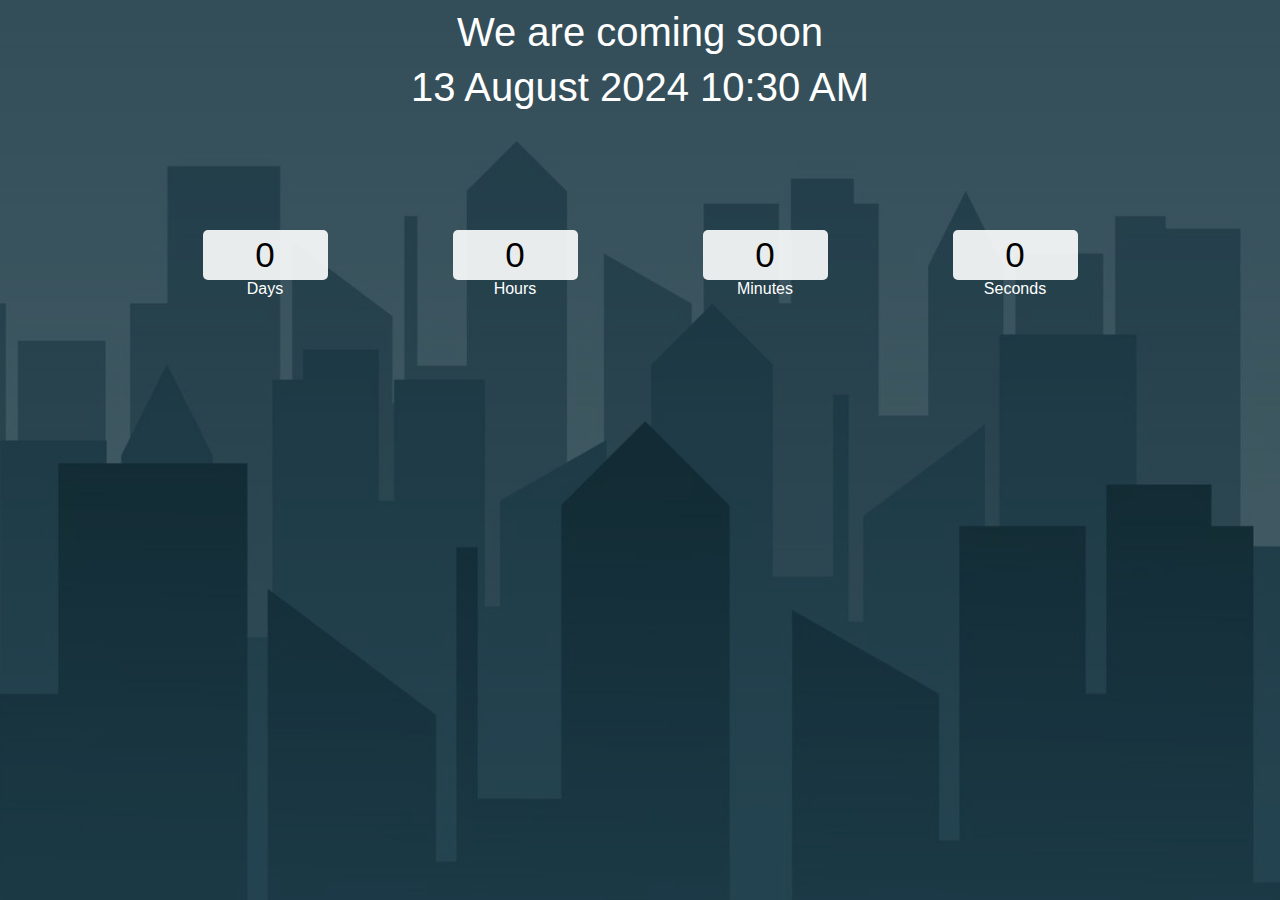
<file: COUNTDOWN/index.html>
<!DOCTYPE html>
<html lang="en">

<head>
    <meta charset="UTF-8">
    <meta name="viewport" content="width=device-width, initial-scale=1.0">
    <title>COUNTDOWN </title>
    <link rel="stylesheet" href="./style.css">
</head>

<body>
    <div class="main">
        <div class="overlay">
            <div class="title">We are coming soon</div>
            <div class="title" id="end-date">8 AUGUST 2024 10:00AM</div>
            <div class="column">
                <div>
                    <input type="text" readonly value="0">
                    <br>
                    <label for="">Days</label>
                </div>
                <div>
                    <input type="text" readonly value="0">
                    <br>
                    <label for="">Hours</label>
                </div>
                <div>
                    <input type="text" readonly value="0">
                    <br>
                    <label for="">Minutes</label>
                </div>
                <div>
                    <input type="text" readonly value="0">
                    <br>
                    <label for="">Seconds</label>
                </div>
            </div>
        </div>
    </div>




    <script src="./app.js"></script>
</body>

</html>
</file>
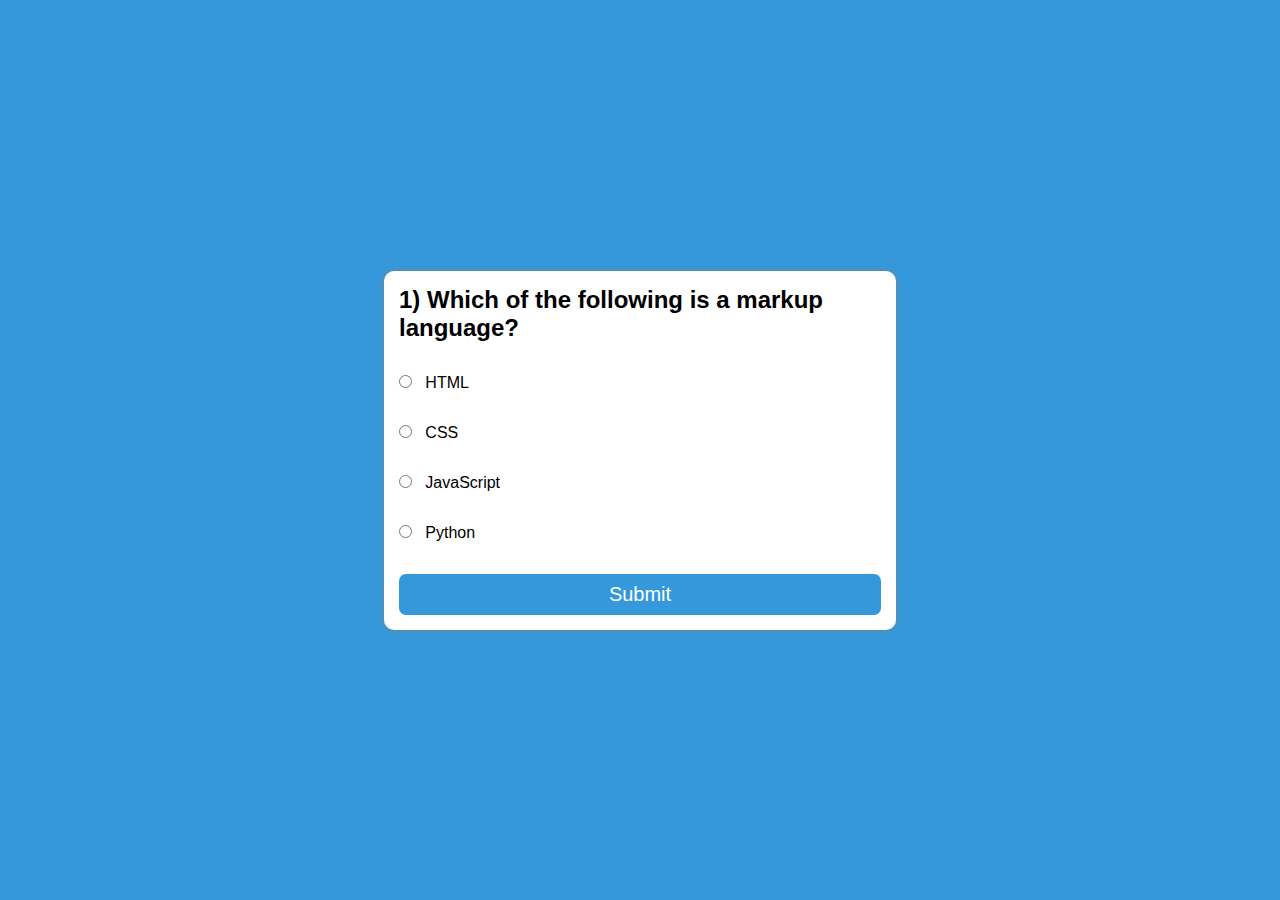
<file: Quiz Appp/index.html>
<!DOCTYPE html>
<html lang="en">

<head>
    <meta charset="UTF-8">
    <meta name="viewport" content="width=device-width, initial-scale=1.0">
    <title>Quiz App</title>
    <link rel="stylesheet" href="./style.css">
</head>

<body>
    <div class="main">
        <div id="box">
            <h2 id="quesbox"> 1) This is the Dummy Question</h2>
            <div class="row">
                <input class="options" id="option1" type="radio" value="a" name="option"> &nbsp;
                <label for="option1" for=""> Option 1</label>
            </div>
            <div class="row">
                <input class="options" id="option2" type="radio" value="b" name="option"> &nbsp;
                <label for="option2" for=""> Option 2</label>
            </div>
            <div class="row">
                <input class="options" id="option3" type="radio" value="c" name="option"> &nbsp;
                <label for="option3" for=""> Option 3</label>
            </div>
            <div class="row">
                <input class="options" id="option4" type="radio" value="d" name="option"> &nbsp;
                <label for="option4" for=""> Option 4</label>
            </div>
            <button class="btn" onclick="submitQuiz()"> Submit</button>
        </div>
    </div>



    <script src="./app.js"></script>
</body>

</html>
</file>
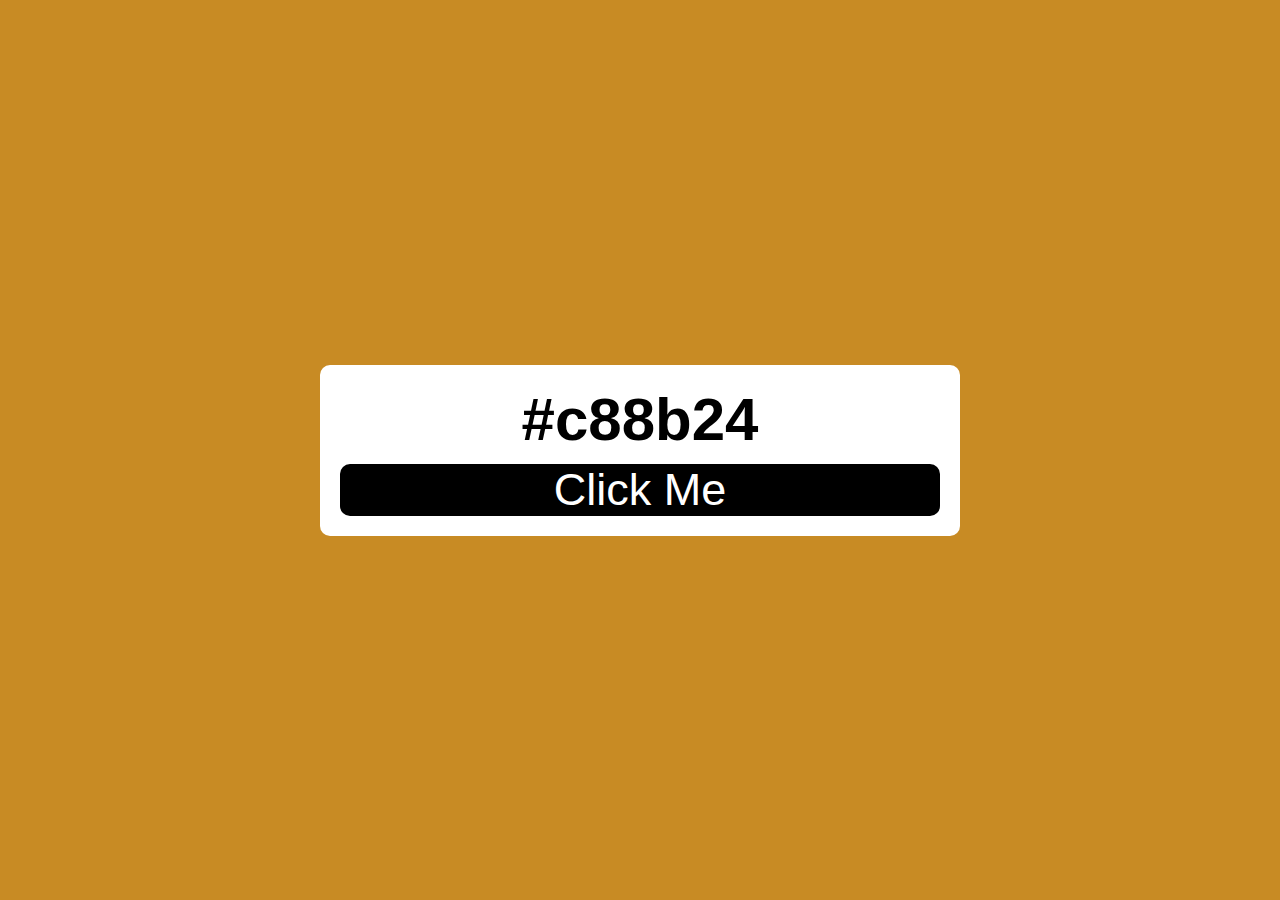
<file: Random-color/index.html>
<!DOCTYPE html>
<html lang="en">
<head>
    <meta charset="UTF-8">
    <meta name="viewport" content="width=device-width, initial-scale=1.0">
    <title>Rendom Color Generator</title>
    <link rel="stylesheet" href="./style.css">
</head>
<body>

    <div class="main">
        <div class="container">
            <h2 id="color-code">#ffff</h2>
            <button id="btn">Click Me</button>
        </div>
    </div>

    <script src="./app.js">

    </script>
</body>
</html>
</file>
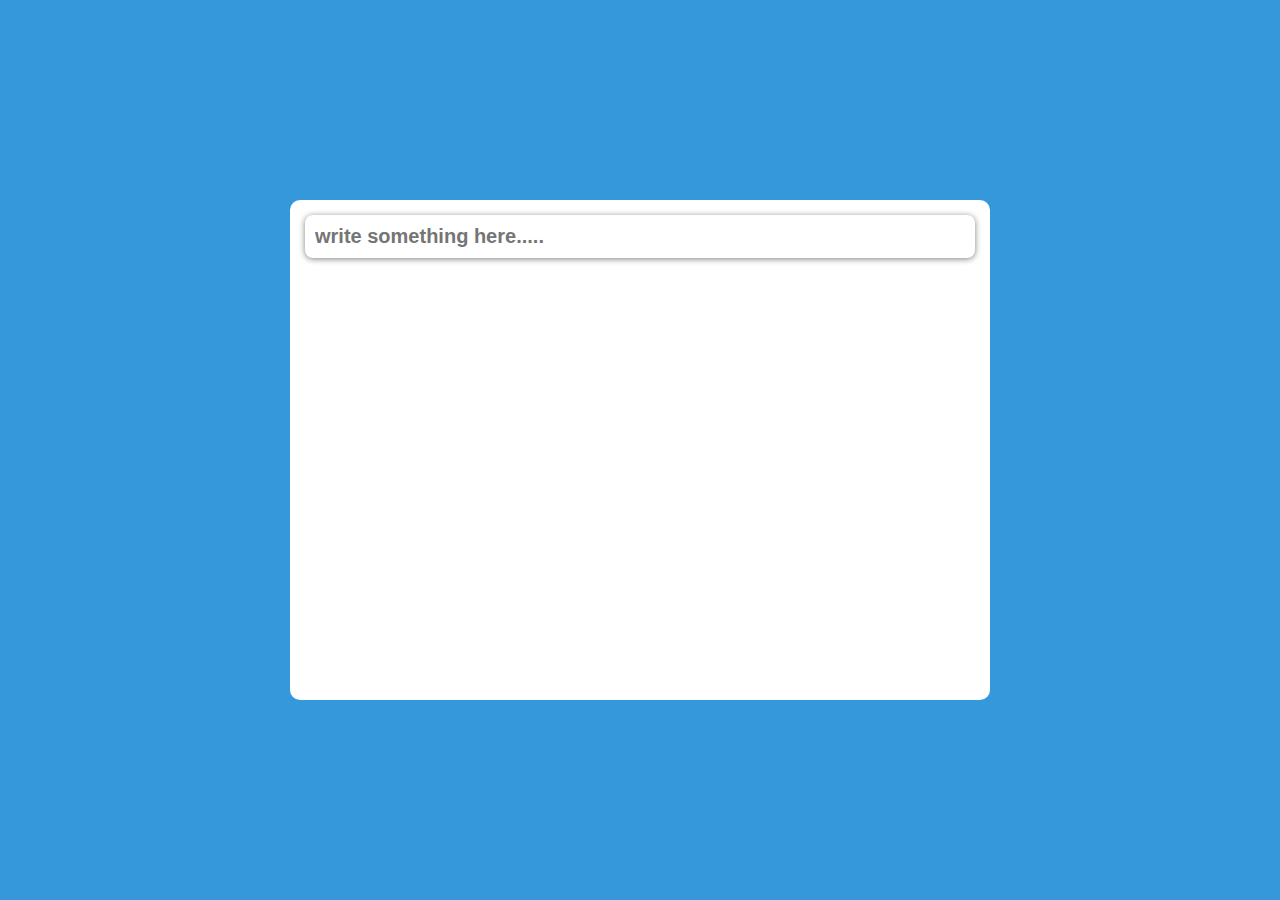
<file: Todo Appp/index.html>
<!DOCTYPE html>
<html lang="en">

<head>
    <meta charset="UTF-8">
    <meta name="viewport" content="width=device-width, initial-scale=1.0">
    <title>Todo app</title>
    <link rel="stylesheet" href="./style.css">
    <link rel="stylesheet" href="https://cdnjs.cloudflare.com/ajax/libs/font-awesome/6.6.0/css/all.min.css">

</head>

<body>
    <main>
        <div class="box">
            <input type="text" id="item" autofocus placeholder="write something here.....">
            <ul id="to-do-box">
                <!-- <li>
                    Creating A 
                    Video
                    <i class="fa-solid fa-xmark"></i> -->
                </li>
            </ul>
        </div>
    </main>



    <script src="./app.js"></script>
</body>

</html>
</file>
<file: COUNTDOWN/style.css>
* {
    padding: 0;
    margin: 0;
    box-sizing: border-box;
    font-family: sans-serif;
}


.main {
    width: 100%;
    height: 100vh;
    background-image: url(./back\ image.jpg);
    background-size: cover;
    background-position: center;
}

.overlay {
    width: 100%;
    height: 100%;
    display: flex;
    align-items: center;
    flex-direction: column;
    background-color: rgba(0, 0, 0, 0.6);
}

.title {
    margin-top: 10px;
    color: #ffff;
    font-weight: 500;
    font-size: 2.5rem;
    text-align: center;
}

.column {
    margin-top: 20px;
    width: 1000px;
    display: flex;
    justify-content: center;
    color: #ffff;
} 

.column div {
    width: 250px;
    text-align: center;
    margin-top: 100px;
}

input {
    width: 50%;
    background-color: rgba(255, 255, 255, 0.9);
    border-color: transparent;
    border-radius: 5px;
    height: 50px;
    text-align: center;
    font-size: 35px;
}
</file>
<file: Quiz Appp/style.css>
* {
    margin: 0;
    padding: 0;
    box-sizing: border-box;
}

@import url('https://fonts.googleapis.com/css2?family=Poppins:ital,wght@0,100;0,200;0,300;0,400;0,500;0,600;0,700;0,800;0,900;1,100;1,200;1,300;1,400;1,500;1,600;1,700;1,800;1,900&family=Roboto:ital,wght@0,100;0,300;0,400;0,500;0,700;0,900;1,100;1,300;1,400;1,500;1,700;1,900&display=swap');

body {
    background-color: #3498db;
    font-family: "Roboto", sans-serif;

}

.main {
    width: 100%;
    height: 100vh;
    display: flex;
    justify-content: center;
    align-items: center;
    flex-direction: column;
}

#box {
    width: 40%;
    padding: 15px;
    /* height: 400px; */
    box-shadow: 0px 0px 5px grey;
    background-color: white;
    border-radius: 10px;
}
.row{
    width: 100%;
    margin: 2rem;
    margin-left: 0;
}
.btn{
    width: 100%;
    padding: 9px;
    border-radius: 7px;
    border: none;
    color: white;
    font-size: 20px;
    background-color: #3498db;
}
</file>
<file: Random-color/style.css>
*{
    margin: 0;
    padding: 0;
    box-sizing: border-box;
    font-family: sans-serif;
}

body{
    transition: 0.9s;
}
.main{
    width: 100%;
    height: 100vh;
    display: flex;
    justify-content: center;
    align-items: center;
}

.container{
    width: 40rem;
    padding: 20px;
    border-radius: 10px;
    font-size: 40px;
    background-color: white;
    text-align: center;
}
button{
    margin-top: 10px;
    display: block;
    border-radius: 10px;
    color: white;
    background-color: black;
    border: none;
    width: 100%;
    font-size: 45px;
}
</file>
<file: Todo Appp/style.css>
*{
    margin: 0;
    padding: 0;
    box-sizing: border-box;
}
main{
    width: 100%;
    height: 100vh;
    background-color: #3498db;
    display: flex;
    justify-content: center;
    align-items: center;
}
.box{
    width: 700px;
    padding: 15px;
    height: 500px;
    border-radius: 10px;
    background-color: white;
    overflow: scroll;
}
#item{
    overflow: scroll;
    width: 100%;
    padding: 10px;
    font-weight: bold;
    display: block;
    border-radius: 8px;
    font-size: 20px;
    border: 0;
    outline: 0;
    box-shadow: 0px 1px 6px grey;
}
#to-do-box{
    margin-top: 20px;
    list-style: none;
}
#to-do-box li{
    position: relative;    
    background-color: #2c3e50;   
    color: white;
    padding: 10px;
    margin-top: 6px;
    border-radius: 7px;
    padding-right: 30px;
    text-align: justify;
    user-select: none;

}
#to-do-box li i{
    position: absolute;
    right: 10px;
}
.done{
    
    text-decoration: line-through;
    color: black;
    background-color: #95a5a6;
}
</file>
